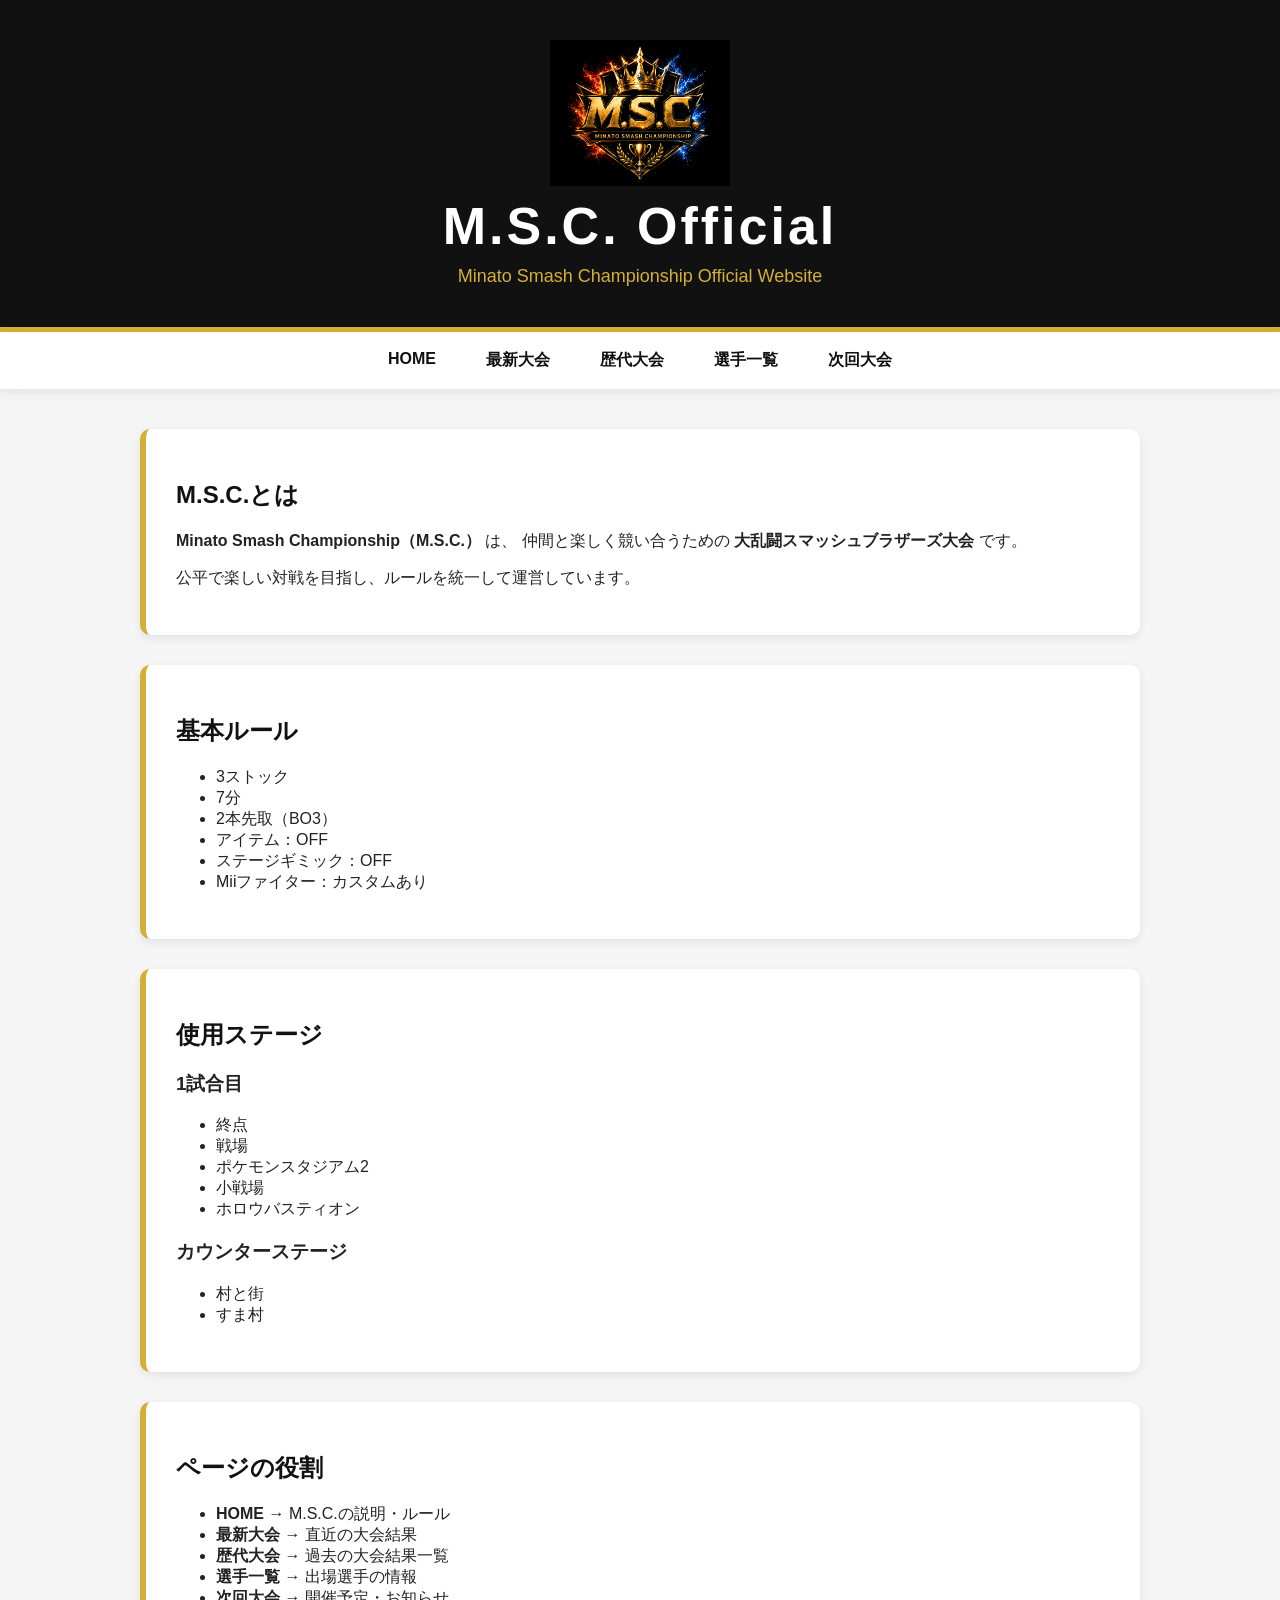
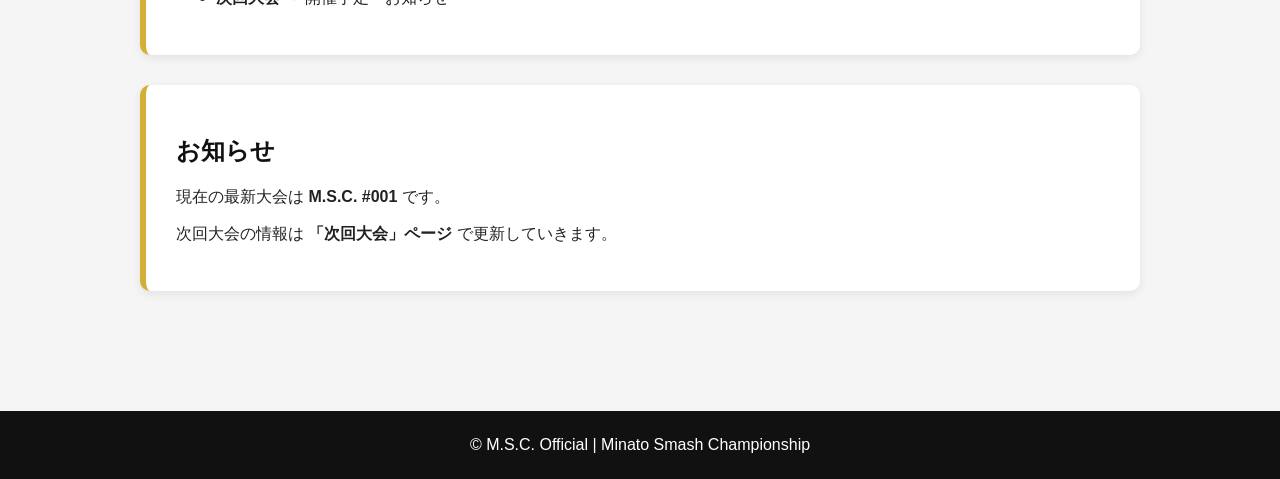
<file: index.html>
<!DOCTYPE html><html lang="ja">
<head>
    <meta charset="UTF-8">
    <meta name="viewport" content="width=device-width, initial-scale=1.0">
    <title>M.S.C. Official</title>
    <link rel="stylesheet" href="style.css">
</head><body><header>
    <div class="logo">
        <img src="logo.png" alt="M.S.C. Logo" style="width:180px; display:block; margin:0 auto 10px;">
        M.S.C. Official
    </div><div class="subtitle">
    Minato Smash Championship Official Website
</div>

</header><nav>
    <a href="index.html">HOME</a>
    <a href="latest.html">最新大会</a>
    <a href="history.html">歴代大会</a>
    <a href="players.html">選手一覧</a>
    <a href="next.html">次回大会</a>
</nav><main><div class="card">
    <h2>M.S.C.とは</h2>
    <p>
        <strong>Minato Smash Championship（M.S.C.）</strong> は、
        仲間と楽しく競い合うための <strong>大乱闘スマッシュブラザーズ大会</strong> です。
    </p>
    <p>
        公平で楽しい対戦を目指し、ルールを統一して運営しています。
    </p>
</div>

<div class="card">
    <h2>基本ルール</h2>
    <ul>
        <li>3ストック</li>
        <li>7分</li>
        <li>2本先取（BO3）</li>
        <li>アイテム：OFF</li>
        <li>ステージギミック：OFF</li>
        <li>Miiファイター：カスタムあり</li>
    </ul>
</div>

<div class="card">
    <h2>使用ステージ</h2>
    <h3>1試合目</h3>
    <ul>
        <li>終点</li>
        <li>戦場</li>
        <li>ポケモンスタジアム2</li>
        <li>小戦場</li>
        <li>ホロウバスティオン</li>
    </ul>

    <h3>カウンターステージ</h3>
    <ul>
        <li>村と街</li>
        <li>すま村</li>
    </ul>
</div>

<div class="card">
    <h2>ページの役割</h2>
    <ul>
        <li><strong>HOME</strong> → M.S.C.の説明・ルール</li>
        <li><strong>最新大会</strong> → 直近の大会結果</li>
        <li><strong>歴代大会</strong> → 過去の大会結果一覧</li>
        <li><strong>選手一覧</strong> → 出場選手の情報</li>
        <li><strong>次回大会</strong> → 開催予定・お知らせ</li>
    </ul>
</div>

<div class="card">
    <h2>お知らせ</h2>
    <p>現在の最新大会は <strong>M.S.C. #001</strong> です。</p>
    <p>次回大会の情報は <strong>「次回大会」ページ</strong> で更新していきます。</p>
</div>

</main><footer>
    © M.S.C. Official | Minato Smash Championship
</footer></body>
</html>
</file>
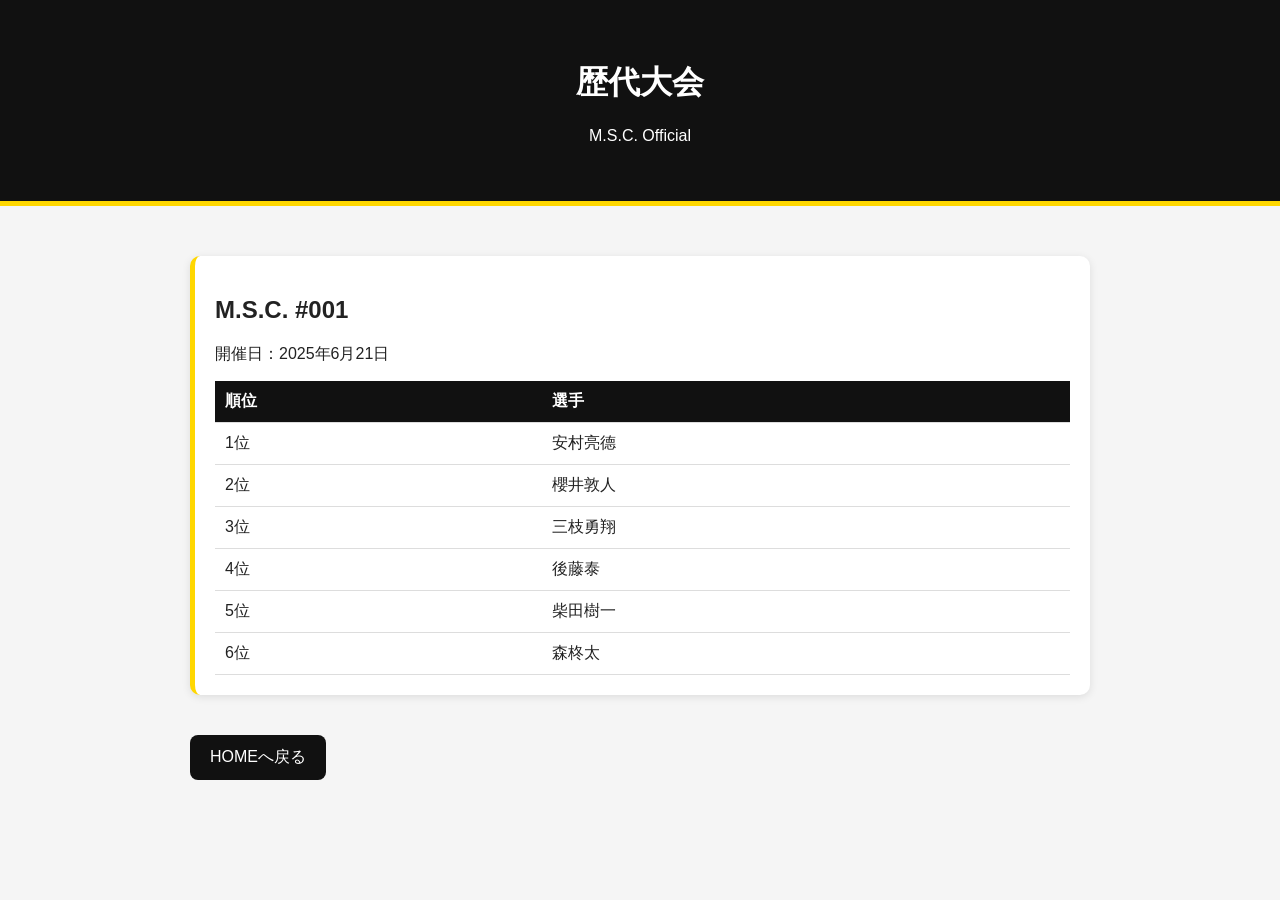
<file: history.html>
<!DOCTYPE html>
<html lang="ja">
<head>
<meta charset="UTF-8">
<meta name="viewport" content="width=device-width, initial-scale=1.0">
<title>歴代大会 | M.S.C. Official</title>

<style>
body{
    font-family: "Yu Gothic", sans-serif;
    background:#f5f5f5;
    margin:0;
    color:#222;
}

header{
    background:#111;
    color:white;
    text-align:center;
    padding:40px 20px;
    border-bottom:5px solid gold;
}

main{
    max-width:900px;
    margin:30px auto;
    padding:20px;
}

.card{
    background:white;
    padding:20px;
    margin-bottom:20px;
    border-left:5px solid gold;
    border-radius:10px;
    box-shadow:0 2px 8px rgba(0,0,0,.1);
}

table{
    width:100%;
    border-collapse:collapse;
}

th,td{
    border-bottom:1px solid #ddd;
    padding:10px;
    text-align:left;
}

th{
    background:#111;
    color:white;
}

a.button{
    display:inline-block;
    margin-top:20px;
    background:#111;
    color:white;
    text-decoration:none;
    padding:12px 20px;
    border-radius:8px;
}
</style>

</head>
<body>

<header>
<h1>歴代大会</h1>
<p>M.S.C. Official</p>
</header>

<main>

<div class="card">

<h2>M.S.C. #001</h2>

<p>開催日：2025年6月21日</p>

<table>
<tr>
<th>順位</th>
<th>選手</th>
</tr>

<tr><td>1位</td><td>安村亮德</td></tr>
<tr><td>2位</td><td>櫻井敦人</td></tr>
<tr><td>3位</td><td>三枝勇翔</td></tr>
<tr><td>4位</td><td>後藤泰</td></tr>
<tr><td>5位</td><td>柴田樹一</td></tr>
<tr><td>6位</td><td>森柊太</td></tr>

</table>

</div>

<a class="button" href="index.html">HOMEへ戻る</a>

</main>

</body>
</html>
</file>
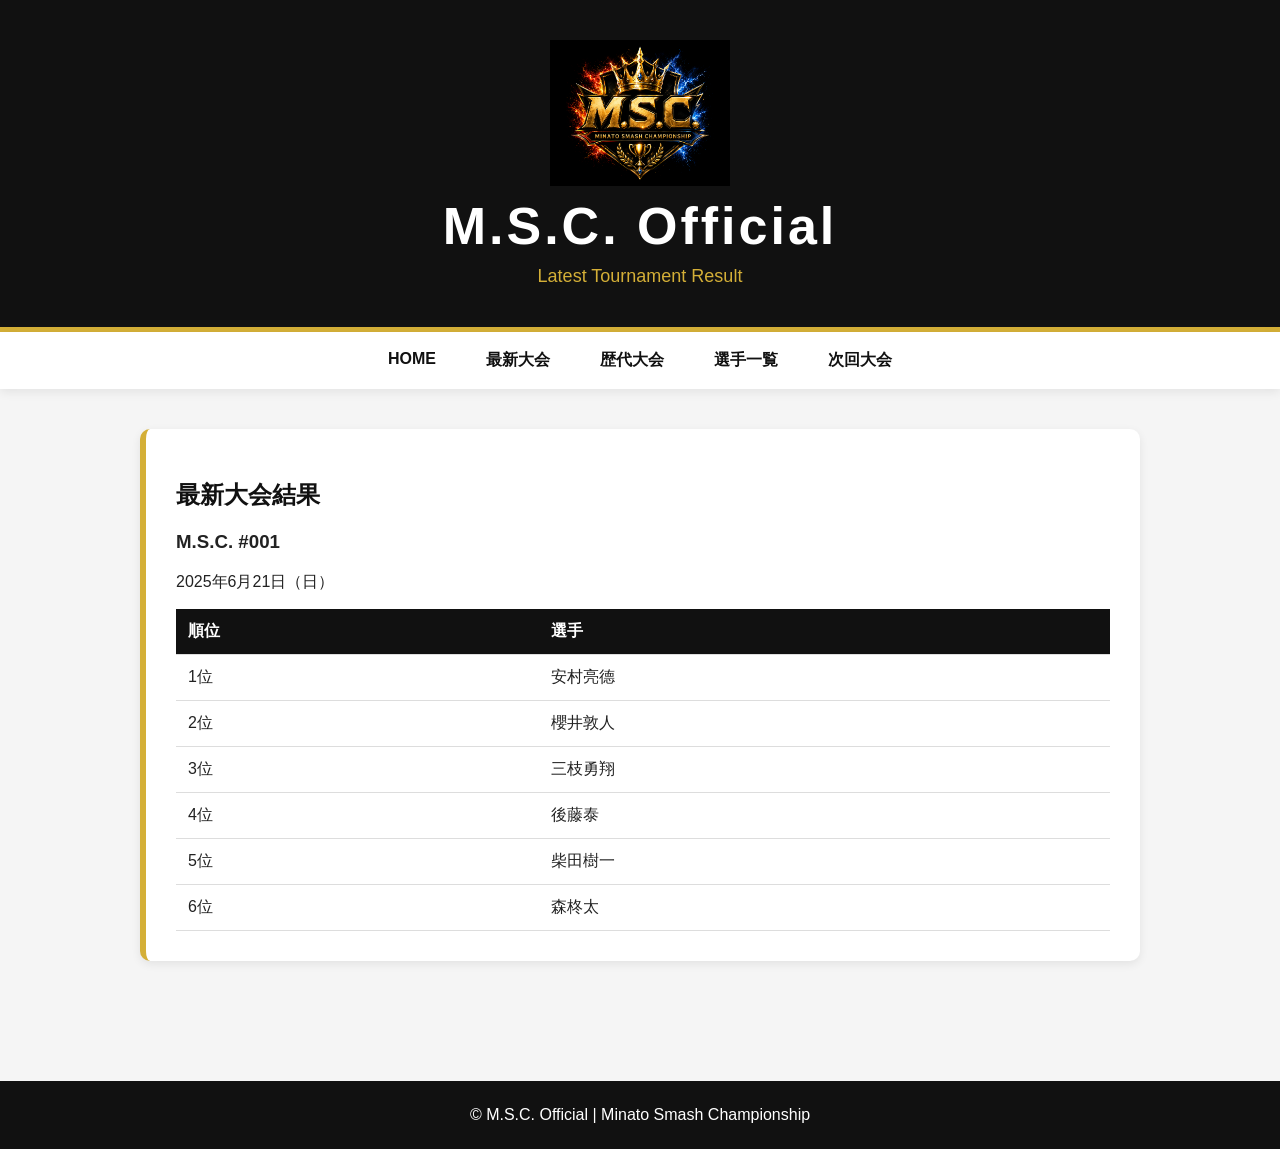
<file: latest.html>
<!DOCTYPE html><html lang="ja">
<head>
    <meta charset="UTF-8">
    <meta name="viewport" content="width=device-width, initial-scale=1.0">
    <title>最新大会 | M.S.C. Official</title>
    <link rel="stylesheet" href="style.css">
</head>
<body><header>
    <div class="logo">
        <img src="logo.png" alt="M.S.C. Logo" style="width:180px; display:block; margin:0 auto 10px;">
        M.S.C. Official
    </div>
    <div class="subtitle">Latest Tournament Result</div>
</header><nav>
    <a href="index.html">HOME</a>
    <a href="latest.html">最新大会</a>
    <a href="history.html">歴代大会</a>
    <a href="players.html">選手一覧</a>
    <a href="next.html">次回大会</a>
</nav><main>
    <div class="card">
        <h2>最新大会結果</h2>
        <h3>M.S.C. #001</h3>
        <p>2025年6月21日（日）</p>    <table>
        <tr><th>順位</th><th>選手</th></tr>
        <tr><td>1位</td><td>安村亮德</td></tr>
        <tr><td>2位</td><td>櫻井敦人</td></tr>
        <tr><td>3位</td><td>三枝勇翔</td></tr>
        <tr><td>4位</td><td>後藤泰</td></tr>
        <tr><td>5位</td><td>柴田樹一</td></tr>
        <tr><td>6位</td><td>森柊太</td></tr>
    </table>
</div>

</main><footer>
    © M.S.C. Official | Minato Smash Championship
</footer></body>
</html>
</file>
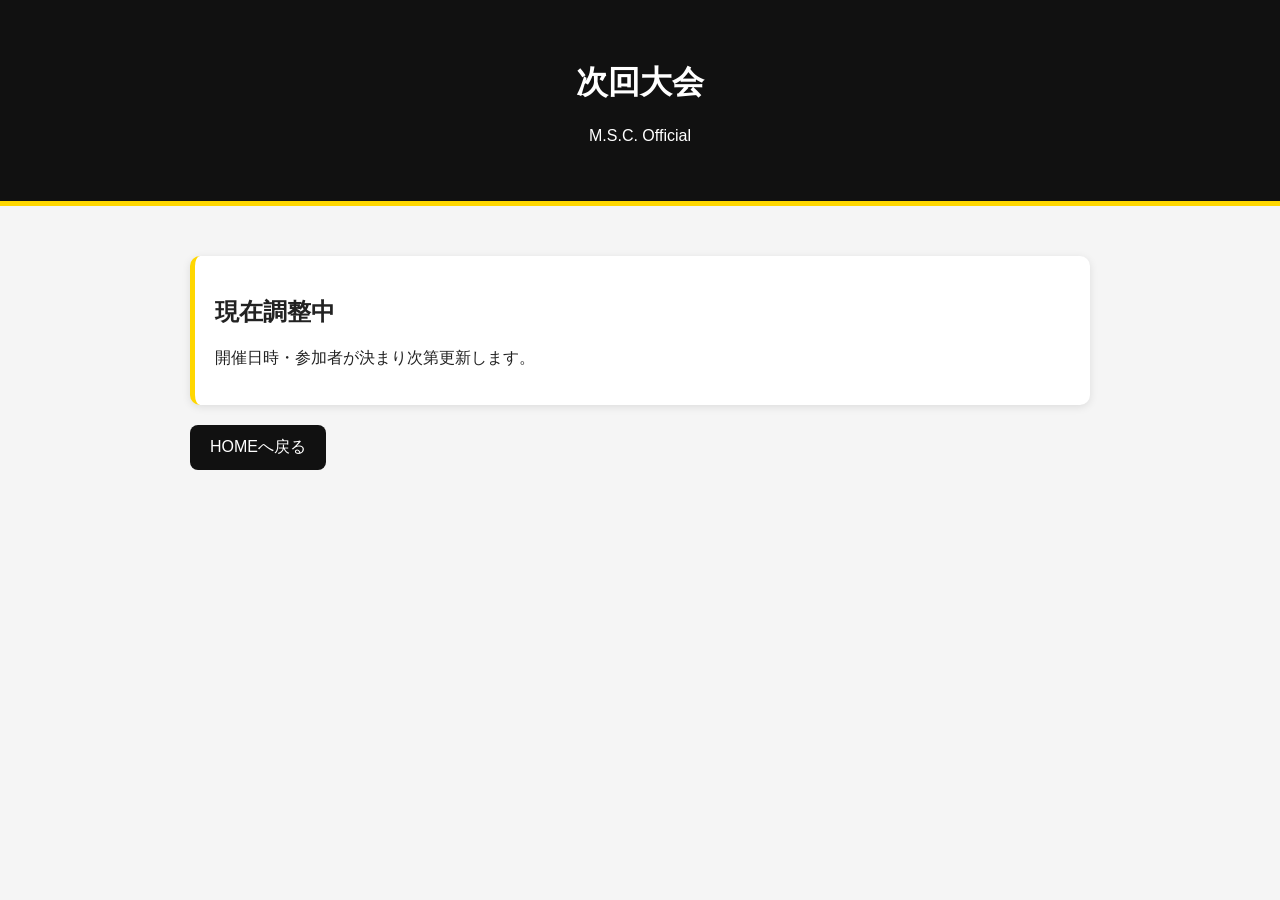
<file: next.html>
<!DOCTYPE html>
<html lang="ja">
<head>
<meta charset="UTF-8">
<meta name="viewport" content="width=device-width, initial-scale=1.0">
<title>次回大会 | M.S.C. Official</title>

<style>
body{
font-family:"Yu Gothic",sans-serif;
background:#f5f5f5;
margin:0;
color:#222;
}

header{
background:#111;
color:white;
text-align:center;
padding:40px 20px;
border-bottom:5px solid gold;
}

main{
max-width:900px;
margin:30px auto;
padding:20px;
}

.card{
background:white;
padding:20px;
border-left:5px solid gold;
border-radius:10px;
box-shadow:0 2px 8px rgba(0,0,0,.1);
}

.button{
display:inline-block;
margin-top:20px;
background:#111;
color:white;
text-decoration:none;
padding:12px 20px;
border-radius:8px;
}
</style>
</head>

<body>

<header>
<h1>次回大会</h1>
<p>M.S.C. Official</p>
</header>

<main>

<div class="card">
<h2>現在調整中</h2>
<p>開催日時・参加者が決まり次第更新します。</p>
</div>

<a class="button" href="index.html">HOMEへ戻る</a>

</main>

</body>
</html>
</file>
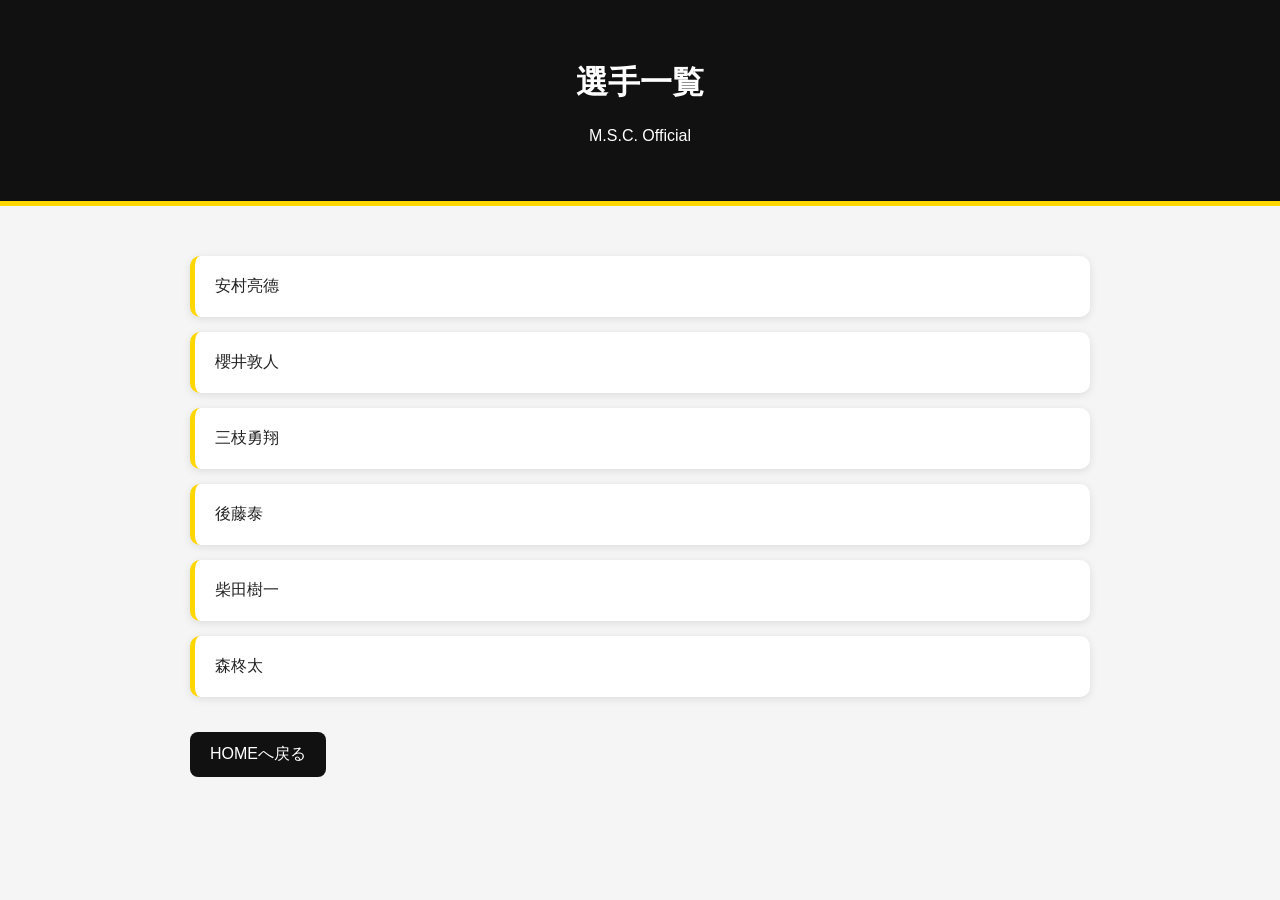
<file: players.html>
<!DOCTYPE html>
<html lang="ja">
<head>
<meta charset="UTF-8">
<meta name="viewport" content="width=device-width, initial-scale=1.0">
<title>選手一覧 | M.S.C. Official</title>

<style>
body{
    font-family:"Yu Gothic",sans-serif;
    background:#f5f5f5;
    margin:0;
    color:#222;
}

header{
    background:#111;
    color:white;
    text-align:center;
    padding:40px 20px;
    border-bottom:5px solid gold;
}

main{
    max-width:900px;
    margin:30px auto;
    padding:20px;
}

.card{
    background:white;
    padding:20px;
    margin-bottom:15px;
    border-left:5px solid gold;
    border-radius:10px;
    box-shadow:0 2px 8px rgba(0,0,0,.1);
}

a.button{
    display:inline-block;
    margin-top:20px;
    background:#111;
    color:white;
    text-decoration:none;
    padding:12px 20px;
    border-radius:8px;
}
</style>

</head>

<body>

<header>

<h1>選手一覧</h1>

<p>M.S.C. Official</p>

</header>

<main>

<div class="card">安村亮德</div>

<div class="card">櫻井敦人</div>

<div class="card">三枝勇翔</div>

<div class="card">後藤泰</div>

<div class="card">柴田樹一</div>

<div class="card">森柊太</div>

<a class="button" href="index.html">HOMEへ戻る</a>

</main>

</body>

</html>
</file>
<file: style.css>
body{
margin:0;
font-family:"Yu Gothic",sans-serif;
background:#f5f5f5;
color:#222;
}

header{
background:#111;
color:white;
text-align:center;
padding:40px 20px;
border-bottom:5px solid #d4af37;
}

.logo{
font-size:52px;
font-weight:bold;
letter-spacing:3px;
}

.subtitle{
margin-top:10px;
font-size:18px;
color:#d4af37;
}

nav{
background:#fff;
display:flex;
justify-content:center;
flex-wrap:wrap;
box-shadow:0 3px 10px rgba(0,0,0,.08);
}

nav a{
padding:18px 25px;
text-decoration:none;
color:#111;
font-weight:bold;
transition:.3s;
}

nav a:hover{
color:#d4af37;
}

main{
max-width:1000px;
margin:auto;
padding:40px 20px;
}

.card{
background:white;
padding:30px;
margin-bottom:30px;
border-left:6px solid #d4af37;
box-shadow:0 3px 10px rgba(0,0,0,.08);
border-radius:10px;
}

.card h2{
margin-bottom:20px;
color:#111;
}

table{
width:100%;
border-collapse:collapse;
}

th,td{
padding:12px;
border-bottom:1px solid #ddd;
text-align:left;
}

th{
background:#111;
color:white;
}

footer{
background:#111;
color:white;
text-align:center;
padding:25px;
margin-top:50px;
}
</file>
